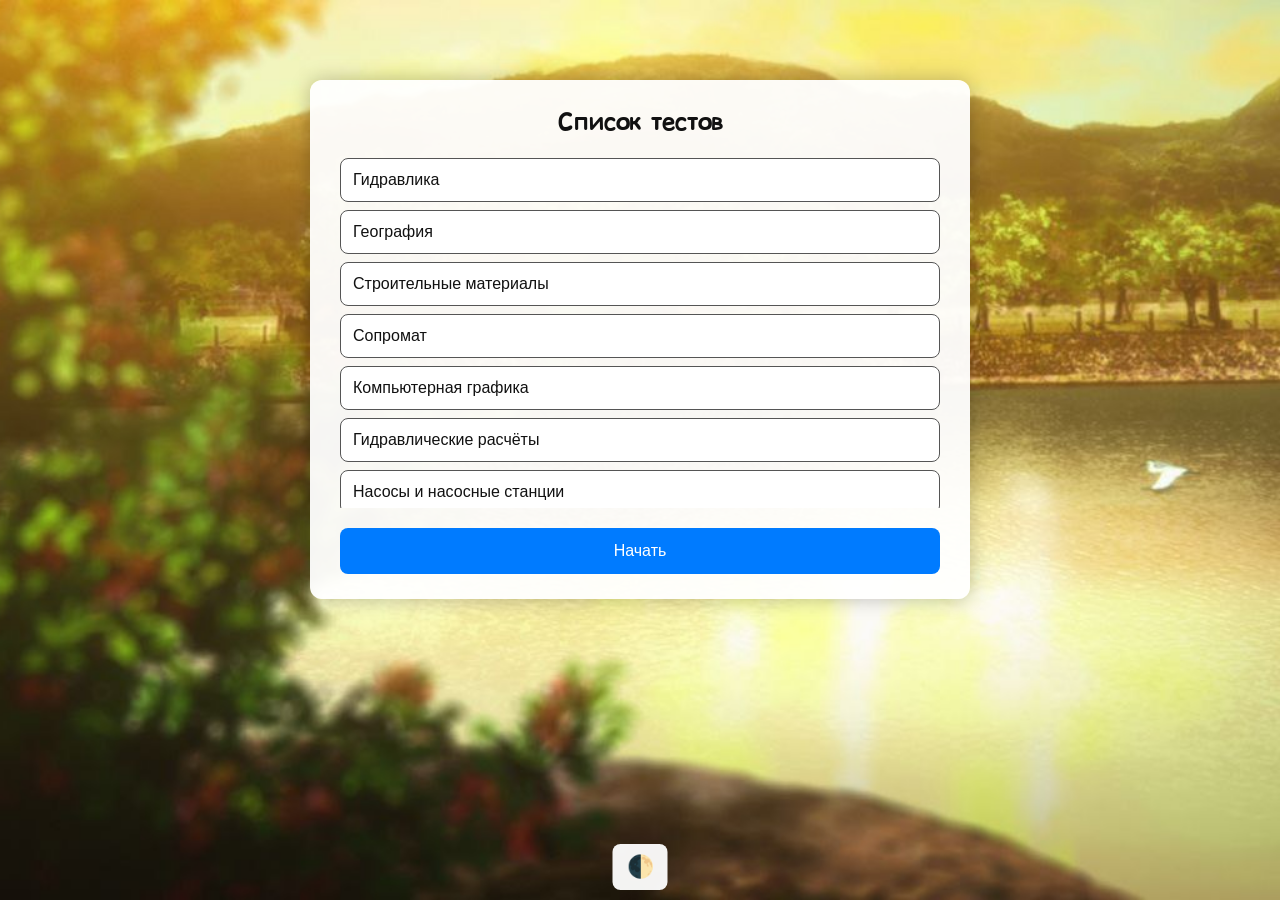
<file: index.html>
<!DOCTYPE html>
<html lang="ru">
<head>
<meta charset="UTF-8">
<meta name="viewport" content="width=device-width, initial-scale=1">
<title>Тесты</title>
<link href="https://fonts.googleapis.com/css2?family=Comic+Relief&display=swap" rel="stylesheet">
<style>
:root {
    --bg: white;
    --text: #111;
    --accent: #007bff;
    --window-bg: rgba(255,255,255,0.95);
}

body.dark {
    --bg: #121212;
    --text: #f5f5f5;
    --window-bg: rgba(30,30,30,0.95);
}

body {
    margin: 0;
    padding: 0;
    background: var(--bg) url("background.jpg") center/cover no-repeat fixed;
    font-family: Arial, sans-serif;
    color: var(--text);
    transition: background-color 0.6s, color 0.6s;
}

.corner-controls {
    position: fixed;
    bottom: 10px;
    left: 50%;
    transform: translateX(-50%);
    display: flex;
    gap: 10px;
    z-index: 10;
}

.icon-btn {
    background: var(--window-bg);
    border: none;
    padding: 10px 14px;
    border-radius: 8px;
    cursor: pointer;
    color: var(--text);
    font-size: 22px;
    transition: 0.2s;
}
.icon-btn:hover { transform: scale(1.1); }

.window {
    background: var(--window-bg);
    width: 95%;
    max-width: 600px;
    margin: 80px auto;
    padding: 25px 30px;
    border-radius: 12px;
    box-shadow: 0 0 20px rgba(0,0,0,0.25);
    position: relative;
}

h1 {
    font-family: 'Comic Relief', cursive;
    font-size: 24px;
    margin-top: 0;
    margin-bottom: 20px;
    text-align: center;
}

.test-list {
    max-height: 350px;
    overflow-y: auto;
    margin-bottom: 20px;
}

.test-btn {
    width: 100%;
    padding: 12px;
    margin-bottom: 8px;
    border: 1px solid #555;
    background: var(--bg);
    border-radius: 8px;
    cursor: pointer;
    text-align: left;
    font-size: 16px;
    color: var(--text);
    transition: 0.2s;
}
.test-btn:hover { background: rgba(0,123,255,0.1); }
.selected { border-color: var(--accent); background: rgba(0,123,255,0.15); }

.start-btn {
    width: 100%;
    padding: 14px;
    background: var(--accent);
    border: none;
    color: white;
    border-radius: 8px;
    cursor: pointer;
    font-size: 16px;
    transition: 0.3s;
}
.start-btn:hover { background: #005fcc; }

@media (max-width: 600px) {
    .window { width: 90%; padding: 20px; margin: 40px auto; }
    h1 { font-size: 22px; }
    .test-btn { font-size: 18px; padding: 14px; }
    .start-btn { font-size: 18px; padding: 16px; }
}
</style>
</head>
<body>

<div class="window">
    <h1>Список тестов</h1>
    <div class="test-list" id="list"></div>
    <button class="start-btn" onclick="go()">Начать</button>
</div>

<div class="corner-controls">
    <button class="icon-btn" onclick="toggleTheme()">🌓</button>
</div>

<script>
let selectedId = null;

// Загружаем список тестов
fetch('tests.json')
  .then(r => r.json())
  .then(data => {
    const list = document.getElementById('list');
    data.forEach(t => {
      const btn = document.createElement('button');
      btn.className = 'test-btn';
      btn.textContent = t.title;
      btn.onclick = () => {
        [...list.children].forEach(b => b.classList.remove('selected'));
        btn.classList.add('selected');
        selectedId = t.id;
      };
      list.appendChild(btn);
    });

    // Кнопка истории
    const historyBtn = document.createElement('button');
    historyBtn.className = 'test-btn';
    historyBtn.textContent = "История всех результатов";
    historyBtn.onclick = () => window.location.href = 'results.html';
    list.appendChild(historyBtn);
  });

function go() {
  if (!selectedId) return alert("Выберите тест.");

  // Проверяем localStorage на сохранённое количество вопросов для теста
  let testCount = 25; // дефолт
  const progressKey = `progress_${selectedId}`;
  const savedProgress = JSON.parse(localStorage.getItem(progressKey));
  if (savedProgress && savedProgress.questions) {
    testCount = savedProgress.questions.length;
  }

  window.location.href = `test.html?id=${selectedId}&count=${testCount}`;
}

function toggleTheme() {
  document.body.classList.toggle('dark');
  localStorage.setItem('theme', document.body.classList.contains('dark') ? 'dark' : 'light');
}

if (localStorage.getItem('theme') === 'dark') document.body.classList.add('dark');
</script>

</body>
</html>
</file>
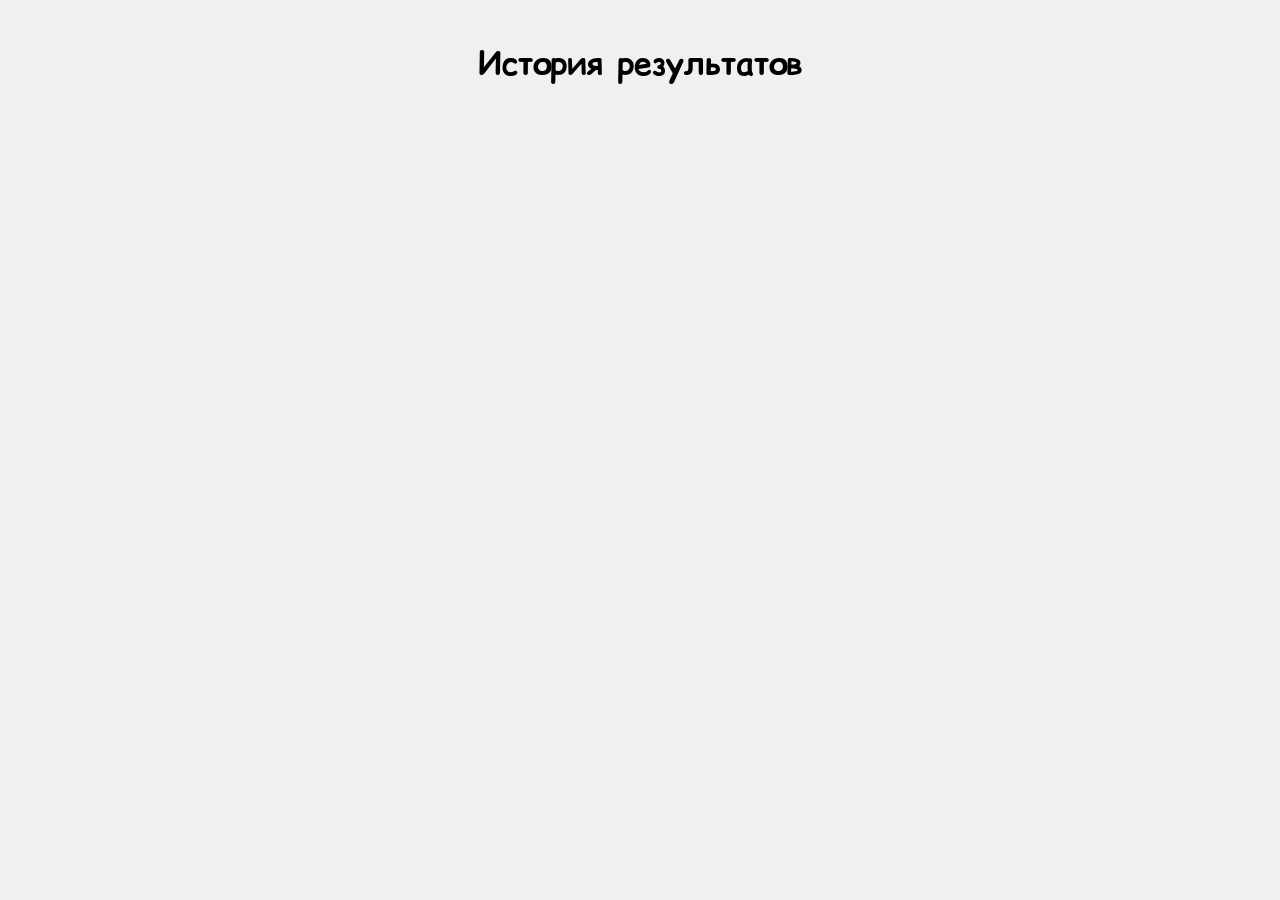
<file: results.html>
<!DOCTYPE html>
<html lang="ru">
<head>
<meta charset="UTF-8">
<title>История результатов</title>
<link href="https://fonts.googleapis.com/css2?family=Comic+Relief&display=swap" rel="stylesheet">
<style>
body {
    margin: 0;
    padding: 20px;
    font-family: Arial, sans-serif;
    background: #f0f0f0;
}
h1 { font-family: 'Comic Relief', cursive; text-align:center; }
.test-history {
    background: white;
    max-width: 600px;
    margin: 20px auto;
    padding: 20px;
    border-radius: 10px;
    box-shadow: 0 0 15px rgba(0,0,0,0.2);
}
.test-history h2 { margin-top:0; font-size:18px; }
.entry {
    padding: 6px 10px;
    border-bottom: 1px solid #ddd;
}
.entry:last-child { border-bottom: none; }
.clear-btn {
    margin-top: 15px;
    padding: 10px 15px;
    background: #dc3545;
    color: white;
    border: none;
    border-radius: 6px;
    cursor: pointer;
}
.clear-btn:hover { background: #a71d2a; }
</style>
</head>
<body>

<h1>История результатов</h1>
<div id="history-container"></div>

<script>
const container = document.getElementById('history-container');

fetch('tests.json')
    .then(r => r.json())
    .then(tests => {
        tests.forEach(t => {
            const historyKey = `history_${t.id}`;
            const history = JSON.parse(localStorage.getItem(historyKey)) || [];
            if (history.length === 0) return;

            const div = document.createElement('div');
            div.className = 'test-history';
            div.innerHTML = `<h2>${t.title}</h2>`;

            history.forEach(h => {
                const date = new Date(h.date).toLocaleString();
                const score = `${h.score}/${h.total}`;
                const entry = document.createElement('div');
                entry.className = 'entry';
                entry.textContent = `${date}: ${score}`;
                div.appendChild(entry);
            });

            const clearBtn = document.createElement('button');
            clearBtn.className = 'clear-btn';
            clearBtn.textContent = 'Очистить историю';
            clearBtn.onclick = () => {
                localStorage.removeItem(historyKey);
                div.remove();
            };
            div.appendChild(clearBtn);

            container.appendChild(div);
        });
    });
</script>

</body>
</html>
</file>
